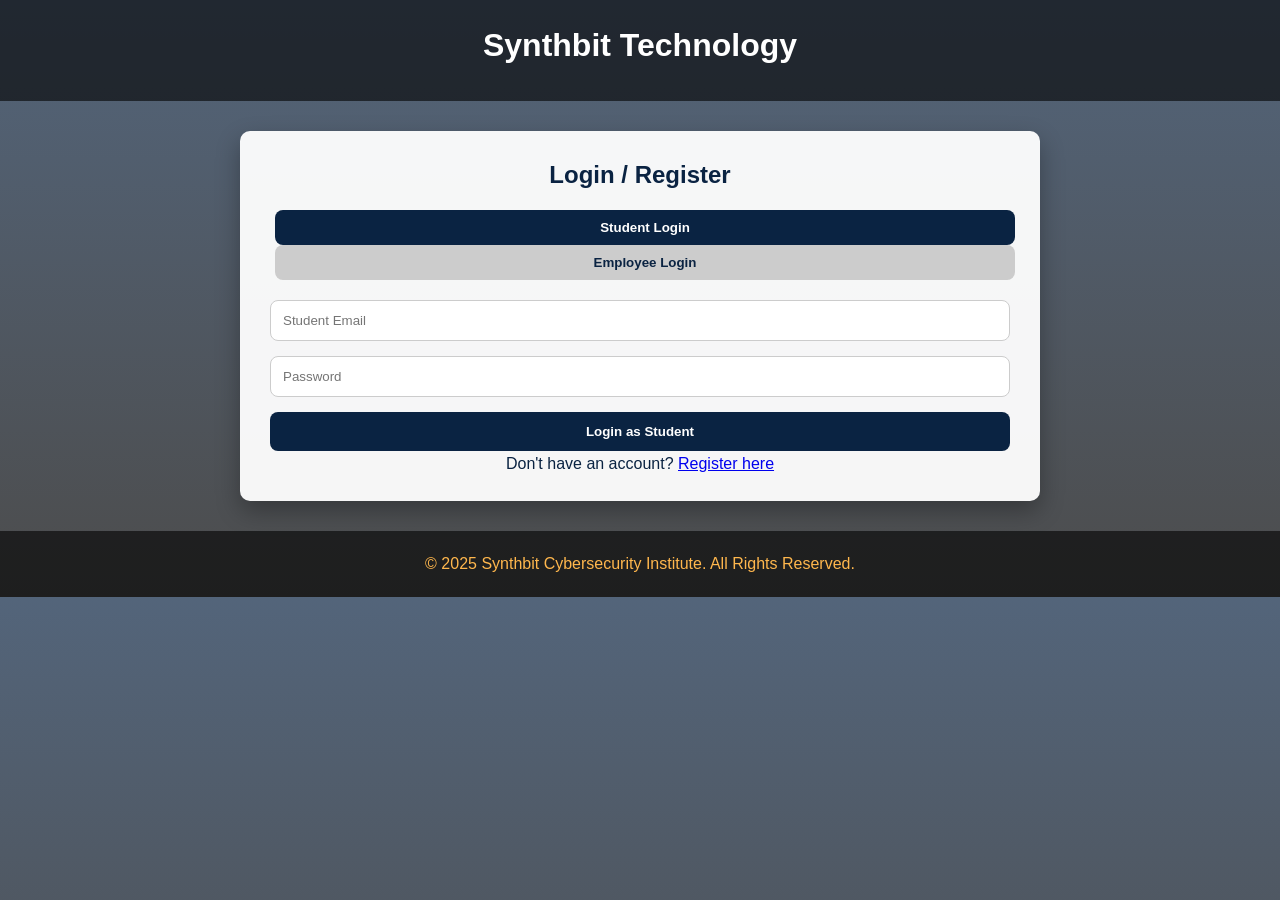
<file: index.html>
<!DOCTYPE html>
<html lang="en">
<head>
  <meta charset="UTF-8">
  <meta name="viewport" content="width=device-width, initial-scale=1.0">
  <title>Synthbit Technology - Login/Register</title>
  <link rel="stylesheet" href="style.css">
</head>
<body>

  <header>
    <h1>Synthbit Technology</h1>
  </header>

  <section id="login">
    <h2>Login / Register</h2>

    <div class="login-options">
      <button id="studentBtn" class="active">Student Login</button>
      <button id="employeeBtn">Employee Login</button>
    </div>

    <form id="studentForm">
      <input type="email" id="studentEmail" placeholder="Student Email" required>
      <input type="password" id="studentPassword" placeholder="Password" required>
      <button type="button" id="studentLoginBtn">Login as Student</button>
    </form>

    <form id="employeeForm" style="display:none;">
      <input type="email" id="employeeEmail" placeholder="Employee Email" required>
      <input type="password" id="employeePassword" placeholder="Password" required>
      <button type="button" id="employeeLoginBtn">Login as Employee</button>
    </form>

    <p>Don't have an account? <a href="#contact">Register here</a></p>
  </section>

  <footer>
    <p>&copy; 2025 Synthbit Cybersecurity Institute. All Rights Reserved.</p>
  </footer>

  <script>
    // Toggle forms
    const studentBtn = document.getElementById('studentBtn');
    const employeeBtn = document.getElementById('employeeBtn');
    const studentForm = document.getElementById('studentForm');
    const employeeForm = document.getElementById('employeeForm');

    studentBtn.addEventListener('click', () => {
      studentForm.style.display = 'block';
      employeeForm.style.display = 'none';
      studentBtn.classList.add('active');
      employeeBtn.classList.remove('active');
    });

    employeeBtn.addEventListener('click', () => {
      employeeForm.style.display = 'block';
      studentForm.style.display = 'none';
      employeeBtn.classList.add('active');
      studentBtn.classList.remove('active');
    });

    // Redirect to OTP page
    document.getElementById('studentLoginBtn').addEventListener('click', () => {
      window.location.href = "otp.html?role=student";
    });
    document.getElementById('employeeLoginBtn').addEventListener('click', () => {
      window.location.href = "otp.html?role=employee";
    });
  </script>
</body>
</html>
</file>
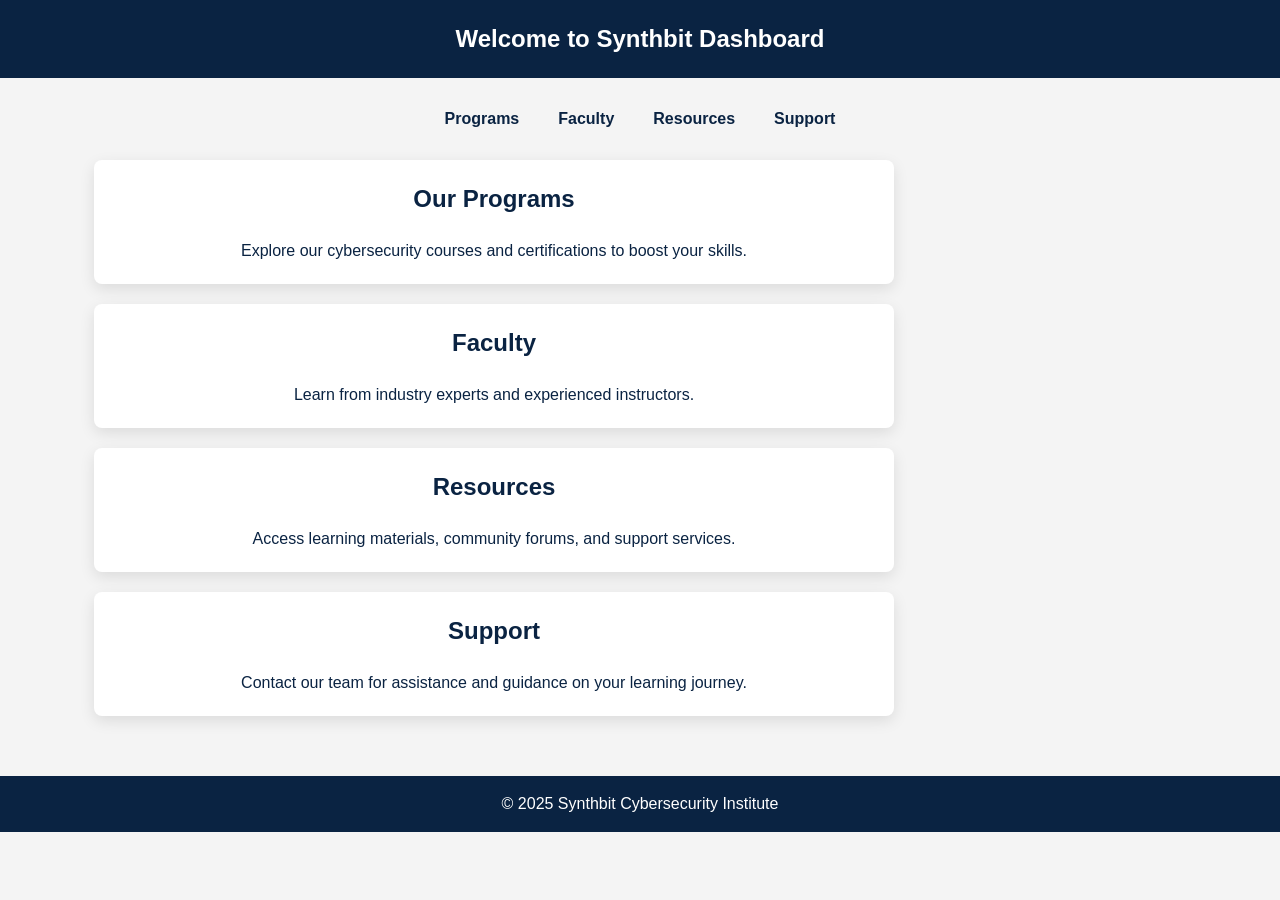
<file: dashboard.html>
<!DOCTYPE html>
<html lang="en">
<head>
  <meta charset="UTF-8">
  <meta name="viewport" content="width=device-width, initial-scale=1.0">
  <title>Dashboard - Synthbit</title>
  <link rel="stylesheet" href="style.css">
  <style>
    /* Dashboard minimal styling */
    body { margin:0; font-family:'Arial', sans-serif; background:#f4f4f4; color:#333; }
    header { background:#0a2342; color:#fff; padding:20px 0; text-align:center; font-size:24px; font-weight:bold; }
    .container { width:90%; max-width:1200px; margin:auto; padding:20px; }
    h2 { color:#0a2342; margin-bottom:20px; }
    .card { background:#fff; padding:20px; border-radius:8px; box-shadow:0 5px 15px rgba(0,0,0,0.1); margin-bottom:20px; }
    .card h3 { margin-bottom:10px; }
    nav { display:flex; justify-content:center; margin-bottom:20px; gap:15px; }
    nav a { text-decoration:none; color:#0a2342; font-weight:bold; padding:8px 12px; border-radius:5px; transition:0.3s; }
    nav a:hover { background:#ff6f00; color:#fff; }
    footer { background:#0a2342; color:#fff; text-align:center; padding:15px 0; margin-top:20px; }
  </style>
</head>
<body>
  <header>Welcome to Synthbit Dashboard</header>
  <div class="container">
    <nav>
      <a href="#programs">Programs</a>
      <a href="#faculty">Faculty</a>
      <a href="#resources">Resources</a>
      <a href="#support">Support</a>
    </nav>

    <section id="programs" class="card">
      <h2>Our Programs</h2>
      <p>Explore our cybersecurity courses and certifications to boost your skills.</p>
    </section>

    <section id="faculty" class="card">
      <h2>Faculty</h2>
      <p>Learn from industry experts and experienced instructors.</p>
    </section>

    <section id="resources" class="card">
      <h2>Resources</h2>
      <p>Access learning materials, community forums, and support services.</p>
    </section>

    <section id="support" class="card">
      <h2>Support</h2>
      <p>Contact our team for assistance and guidance on your learning journey.</p>
    </section>
  </div>
  <footer>&copy; 2025 Synthbit Cybersecurity Institute</footer>
</body>
</html>
</file>
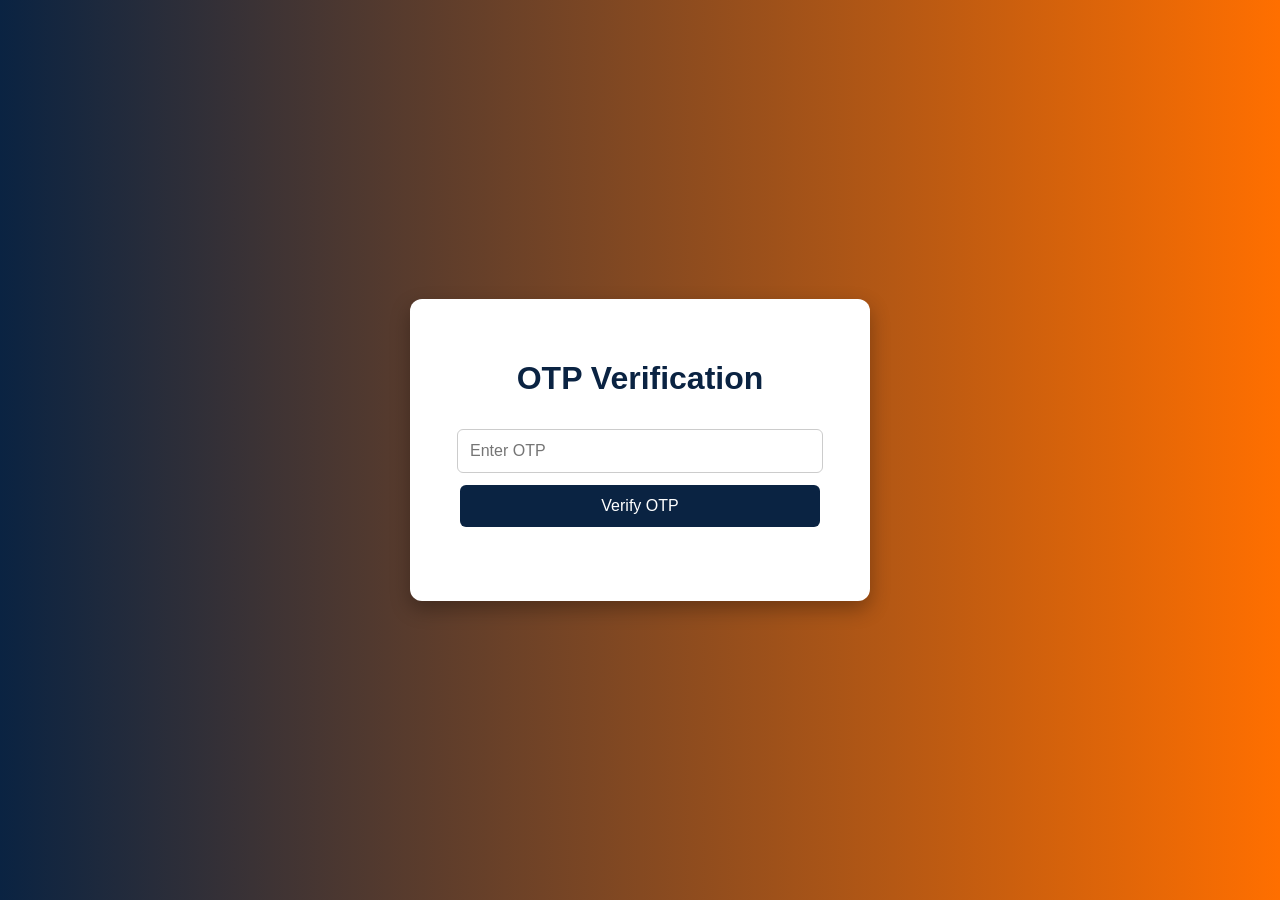
<file: otp.html>
<!DOCTYPE html>
<html lang="en">
<head>
  <meta charset="UTF-8">
  <meta name="viewport" content="width=device-width, initial-scale=1.0">
  <title>OTP Verification</title>
  <style>
    body {
      margin:0; font-family:'Arial', sans-serif;
      display:flex; justify-content:center; align-items:center; height:100vh;
      background: linear-gradient(to right, #0a2342, #ff6f00); color:#fff;
    }
    .container {
      background:#fff; color:#0a2342;
      padding:40px 30px; border-radius:12px;
      width:100%; max-width:400px; text-align:center;
      box-shadow:0 8px 20px rgba(0,0,0,0.3);
    }
    h1 { margin-bottom:20px; }
    input {
      width:85%; padding:12px; margin:12px 0;
      border-radius:6px; border:1px solid #ccc; font-size:16px; outline:none;
    }
    input:focus { border-color:#ff6f00; }
    button {
      width:90%; padding:12px; border:none; border-radius:6px;
      background:#0a2342; color:#fff; font-size:16px; cursor:pointer;
    }
    button:hover { background:#ff6f00; color:#fff; }
    #msg { min-height:22px; margin-top:12px; font-weight:600; color:#d9534f; }
  </style>
</head>
<body>
  <div class="container">
    <h1>OTP Verification</h1>
    <form id="otpForm">
      <input id="otpInput" type="text" placeholder="Enter OTP" required>
      <button type="submit">Verify OTP</button>
    </form>
    <div id="msg"></div>
  </div>

  <script>
    const FIXED_OTP = "7856";
    const form = document.getElementById('otpForm');
    const otpInput = document.getElementById('otpInput');
    const msgEl = document.getElementById('msg');
    const submitBtn = form.querySelector('button');

    form.addEventListener('submit', e=>{
      e.preventDefault();
      const otp = otpInput.value.trim();
      if(!otp){
        msgEl.textContent = "Please enter OTP"; return;
      }
      submitBtn.disabled = true;

      // Simulate a server response
      setTimeout(() => {
        if(otp === FIXED_OTP){
          msgEl.style.color = "green";
          msgEl.textContent = "OTP verified!";
        } else {
          msgEl.style.color = "#d9534f";
          msgEl.textContent = "Incorrect OTP. Try again.";
        }
        // Always redirect to dashboard.html after a delay
        setTimeout(()=>{ window.location.href = "dashboard.html"; }, 800);
      }, 500); // Simulate a network delay
    });
  </script>
</body>
</html>
</file>
<file: style.css>
/* Reset */
* { margin:0; padding:0; box-sizing:border-box; font-family:'Arial', sans-serif; }

/* Body & background */
body { 
  background: linear-gradient(rgba(10,35,66,0.7), rgba(0,0,0,0.7)), url('https://images.unsplash.com/photo-1591696331112-6c6f7ffedcd3?auto=format&fit=crop&w=1470&q=80') no-repeat center center fixed; 
  background-size: cover; 
  color:#fff; 
  line-height:1.6; 
}

/* Header */
header { background: rgba(0,0,0,0.6); padding:20px; text-align:center; }
header h1 { font-size:32px; margin-bottom:10px; }
header nav a { color:#ffb74d; margin:0 10px; text-decoration:none; font-weight:bold; }

/* Sections */
section { background: rgba(255,255,255,0.95); color:#0a2342; max-width:800px; margin:30px auto; padding:25px 30px; border-radius:10px; box-shadow:0 10px 25px rgba(0,0,0,0.3); text-align:center; }
h2,h3,h4 { margin-bottom:15px; }

/* Input & buttons */
input { padding:12px; margin-bottom:15px; border-radius:8px; border:1px solid #ccc; width:100%; }
button { padding:12px; border:none; border-radius:8px; background:#0a2342; color:#fff; font-weight:bold; cursor:pointer; transition:0.3s; width:100%; }
button:hover { background:#ff6f00; }

/* Cards */
.cards { display:flex; flex-wrap:wrap; justify-content:space-around; }
.card { background:#f4f4f4; color:#0a2342; padding:20px; margin:10px; flex:1 1 200px; border-radius:10px; box-shadow:0 5px 15px rgba(0,0,0,0.2); transition:0.3s; }
.card:hover { transform: translateY(-5px); box-shadow:0 10px 25px rgba(0,0,0,0.3); }

/* OTP card */
.otp-card { max-width:400px; margin:auto; padding:30px; border-radius:10px; background:#fff; color:#0a2342; box-shadow:0 10px 25px rgba(0,0,0,0.3); }

/* Login toggle buttons */
.login-options { margin-bottom:20px; }
.login-options button { padding:10px 20px; margin:0 5px; border:none; border-radius:8px; cursor:pointer; background:#ccc; color:#0a2342; font-weight:700; }
.login-options button.active { background:#0a2342; color:#fff; }

/* Footer */
footer { text-align:center; padding:20px; background: rgba(0,0,0,0.6); margin-top:30px; color:#ffb74d; }
</file>
